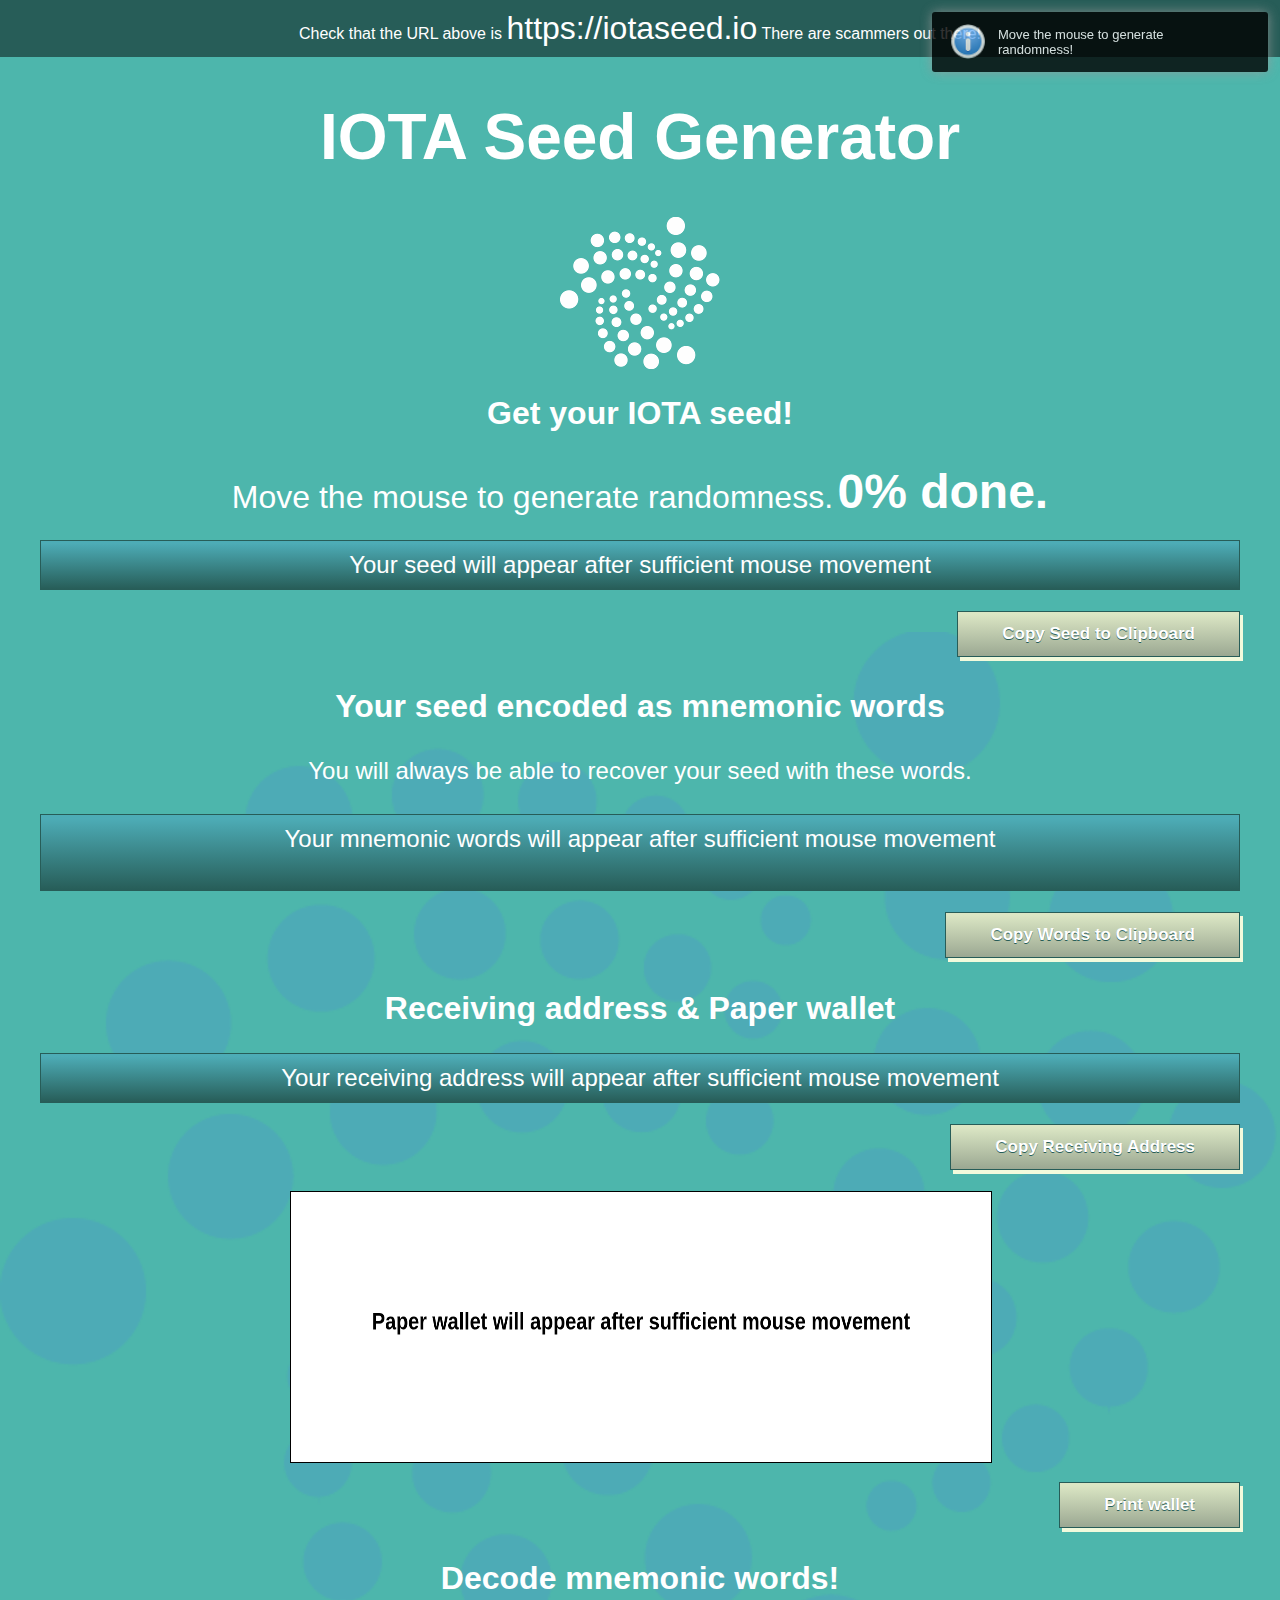
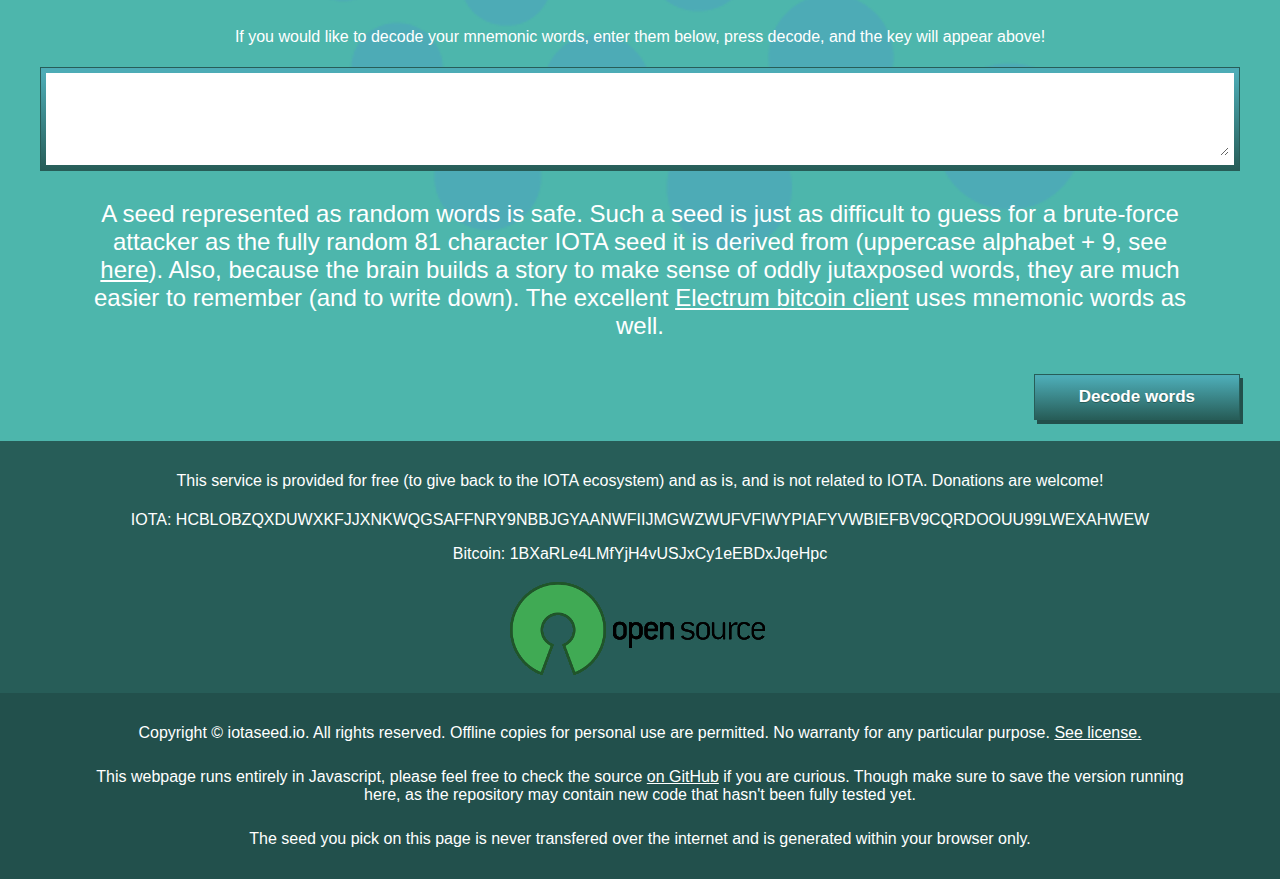
<file: index.html>
<!DOCTYPE html>
<html lang="en"><head>
    <link href="https://iotaseed.io/index.html" rel="canonical"/>
    <meta name="description" content="With iotaseed.io you can easily
    generate a seed for your IOTA wallet. And you can do so with unique
    randomness generated by moving your mouse! So your seed is truely
    random and secure, regardless of cryptographic weaknesses in your
    browser or Operating System.">
    <meta http-equiv="content-type" content="text/html; charset=UTF-8">
    <title>IOTA Seed Generator</title>
    <script type="text/javascript" src="jscript/all.mini.js"></script>
    <link rel="stylesheet" type="text/css" href="main.css">
    <link rel="shortcut icon" href="images/favicon.ico" type="image/x-icon">
    <link rel="icon" href="images/favicon.ico" type="image/x-icon">
  </head>
  <body>
    <div id="header">
      Check that the URL above is <span class="mouse">https://iotaseed.io</span> There are scammers out there!
    </div>
    <h1>IOTA Seed Generator</h1>
    <img class="logo" src="images/logo_small.png" alt="IOTA logo"/>

    <h2>Get your IOTA seed!</h2>

    <p class="box"><span class="mouse">Move the mouse to generate
      randomness.</span> <span id="entropy" class="done">0</span><span class="done">% done.</span> <span id="restart" class="smallish"></span></p>
    <p id="output" class="outputText">Your seed will appear after sufficient mouse movement</p>
    <p class="button"><button id="copyButton" data-clipboard-action="copy" data-clipboard-target="#output" disabled>Copy Seed to Clipboard</button></p>

    <h2>Your seed encoded as mnemonic words</h2>

    <p class="box smallish">You will always be able to recover your seed with these words.</p>

    <p id="outputWords" class="outputText">Your mnemonic words will appear after sufficient mouse movement</p>
    <p class="button"><button id="copyButtonWords" class="copyButton" data-clipboard-action="copy" data-clipboard-target="#outputWords" disabled>Copy Words to Clipboard</button></p>

    <h2>Receiving address & Paper wallet</h2>

    <p id="outputReceiving" class="outputText">Your receiving address will appear after sufficient mouse movement</p>
    <p class="button"><button id="copyButtonReceiving" data-clipboard-action="copy" data-clipboard-target="#outputReceiving" disabled>Copy Receiving Address</button></p>

    <div id="paperWallet">
      <canvas width="1700" height="540" id="imageCanvas"></canvas>
      <canvas hidden id="seedCanvas"></canvas>
      <canvas hidden id="addressCanvas"></canvas>
    </div>
    <p class="button"><button id="printButton" onclick="printWallet()" disabled>Print wallet</button></p>

    <h2>Decode mnemonic words!</h2>

    <p class="box">If you would like to decode your mnemonic words, enter them below,
    press decode, and the key will appear above!</p>

    <div class="inputWrapperWrapper"><div class="inputWrapper"><textarea id="inputWords"></textarea></div></div>

    <p class="box smallish">A seed represented as random words is safe. Such a seed
    is just as difficult to guess for a brute-force attacker as the fully 
    random 81 character IOTA seed it is derived from (uppercase alphabet 
    + 9, see <a href="https://iota.readme.io/v1.1.0/docs/fields">here</a>).
    Also, because the brain builds a story to make sense of oddly jutaxposed
    words, they are much easier to remember (and to write down).
    The excellent <a href="https://electrum.org/">Electrum bitcoin client</a> uses mnemonic words as well.
    </p>

    <p class="button"><button onclick="decodeWords()">Decode words</button></p>

    <div id="footer">
      <p class="box">This service is provided for free (to give back
      to the IOTA ecosystem) and as is, and is not related to IOTA.
      Donations are welcome!</p>
      <p>IOTA: HCBLOBZQXDUWXKFJJXNKWQGSAFFNRY9NBBJGYAANWFIIJMGWZWUFVFIWYPIAFYVWBIEFBV9CQRDOOUU99LWEXAHWEW</p>
      <p>Bitcoin: 1BXaRLe4LMfYjH4vUSJxCy1eEBDxJqeHpc</p>
      <a href="https://github.com/norbertvdberg/iotaseed"><img class="foot_logo" src="images/logo_small_bottom.png" alt="Reddit logo"/></a>
    </div>
    <div id="footerfooter">
      <p class="box">Copyright &copy; iotaseed.io. All rights
      reserved. Offline copies for personal use are permitted. No
      warranty for any particular purpose. <a href="LICENSE.txt">See
      license.</a></p>

      <p class="box">This webpage runs entirely in Javascript, please feel free to
      check the source <a href="https://github.com/norbertvdberg/iotaseed">on GitHub</a>
      if you are curious. Though make sure to save the version running
      here, as the repository may contain new code that hasn't been fully
      tested yet.</p>
      
      <p class="box">The seed you pick on this page is never
      transfered over the internet and is generated within your
      browser only.</p>
    </div>
    <script type="text/javascript" src="./jscript/notifier/Notifier.mini.js"></script>
</body></html>
</file>
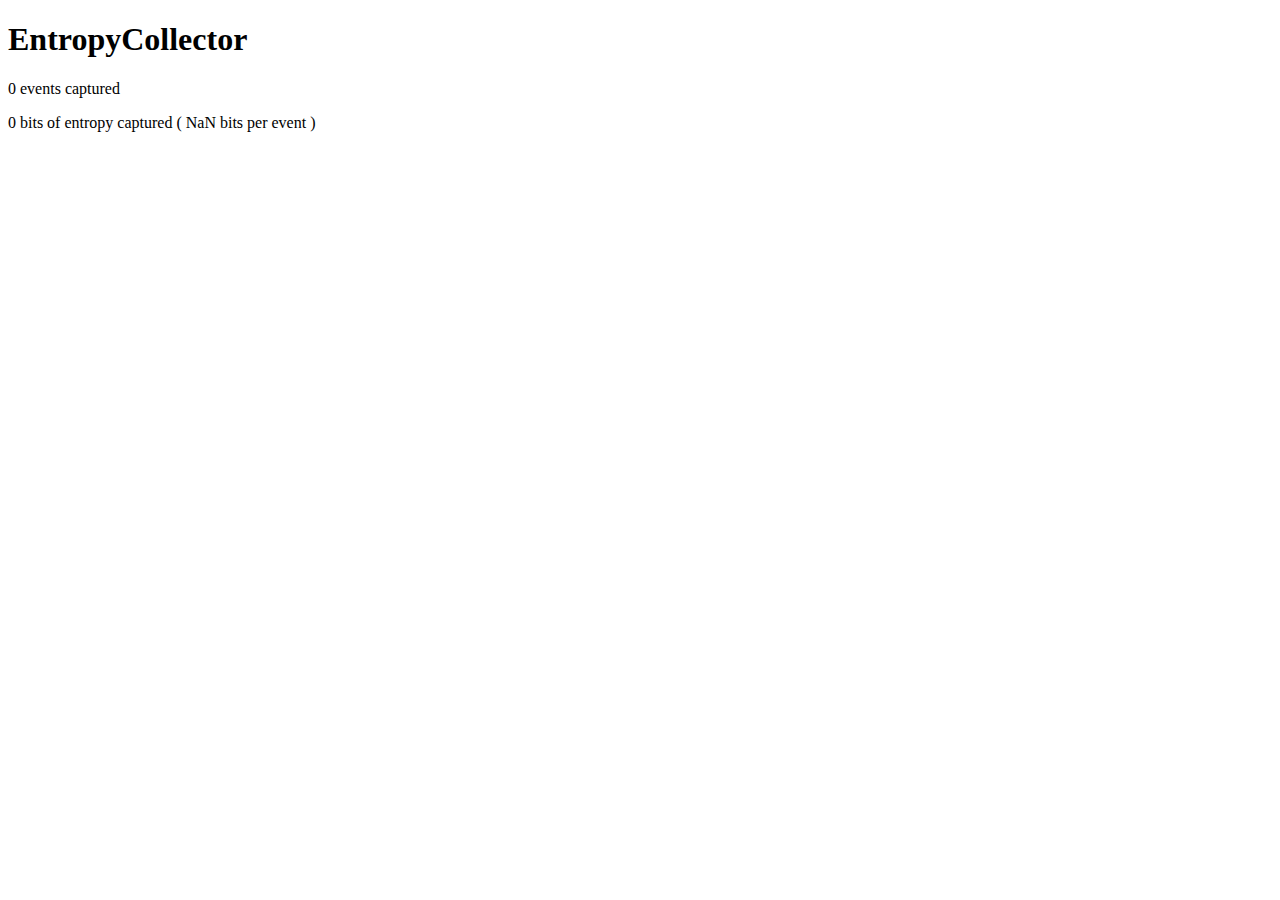
<file: jscript/entropy-collector/index.html>
<!DOCTYPE html>
<html>
<head>
<title>JavaScript entropy collector</title>
<script src="entropy-collector.js"></script>
</head>
<body>
<h1>EntropyCollector</h1>
<p><span id="events">0</span> events captured</p>
<p><span id="bits-total">-</span> bits of entropy captured ( <span id="bits-per-event">-</span> bits per event )</p>
<script type="text/javascript">
function print () {
    var n = EntropyCollector.eventsCaptured,
        e = EntropyCollector.estimatedEntropy;
    document.getElementById('events').textContent = n;
    document.getElementById('bits-total').textContent = e;
    document.getElementById('bits-per-event').textContent = e/n;
}

EntropyCollector.start();

setInterval( print, 300 );

</script>
</body>
</file>
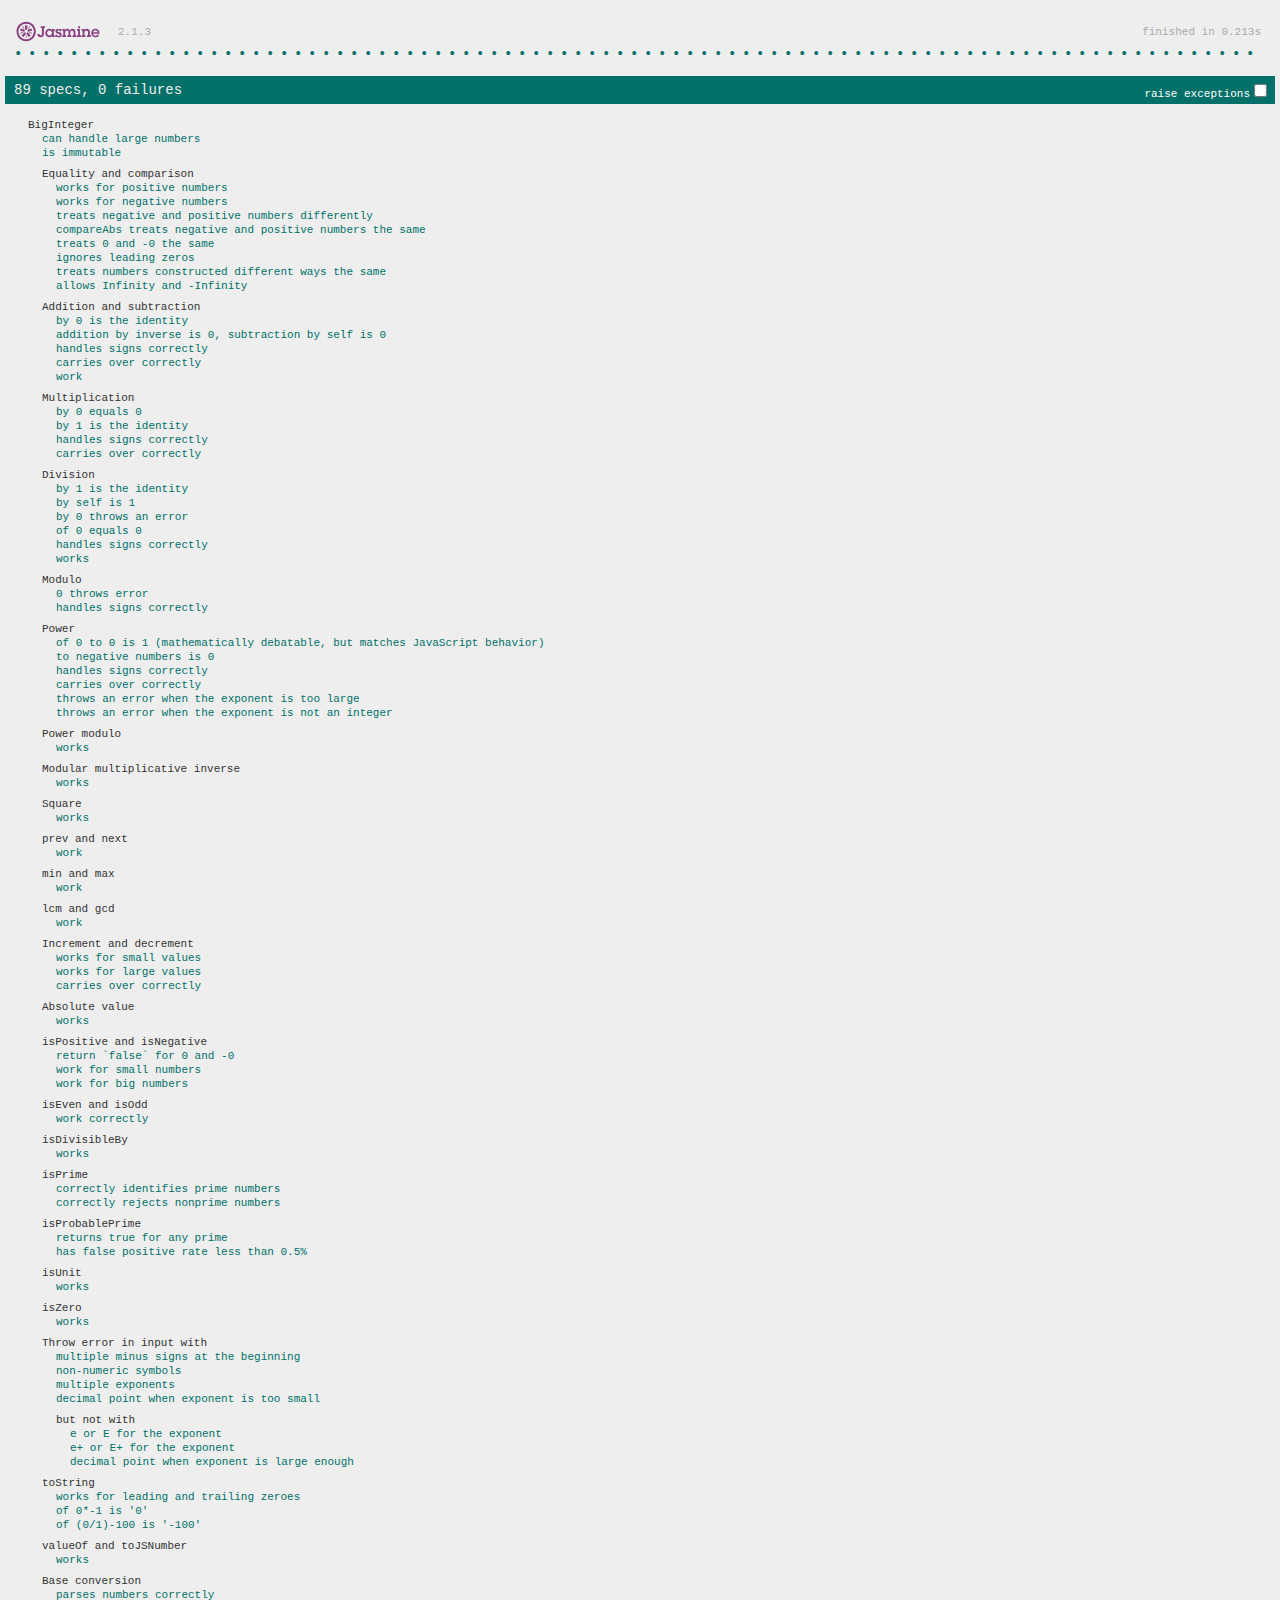
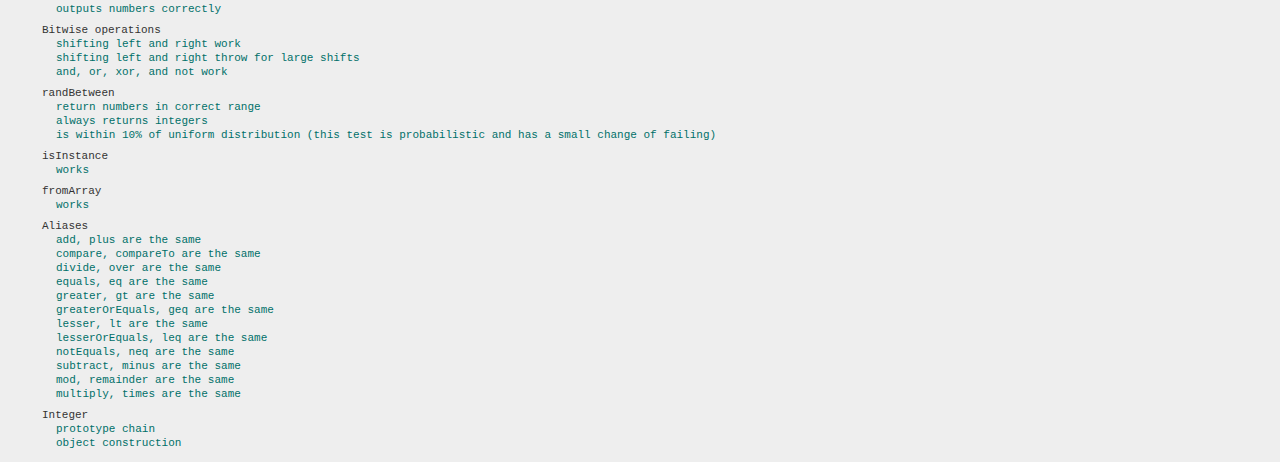
<file: jscript/BigInteger/spec/SpecRunner.html>
<!DOCTYPE html>
<html>
<head>
  <meta charset="utf-8">
  <title>BigInteger Tests</title>

  <link rel="shortcut icon" type="image/png" href="lib/jasmine-2.1.3/jasmine_favicon.png">
  <link rel="stylesheet" href="lib/jasmine-2.1.3/jasmine.css">

  <script src="lib/jasmine-2.1.3/jasmine.js"></script>
  <script src="lib/jasmine-2.1.3/jasmine-html.js"></script>
  <script src="lib/jasmine-2.1.3/boot.js"></script>

  <!-- include source files here... -->
  <script src="../BigInteger.js"></script>

  <!-- include spec files here... -->
  <script src="spec.js"></script>

</head>

<body>
</body>
</html>
</file>
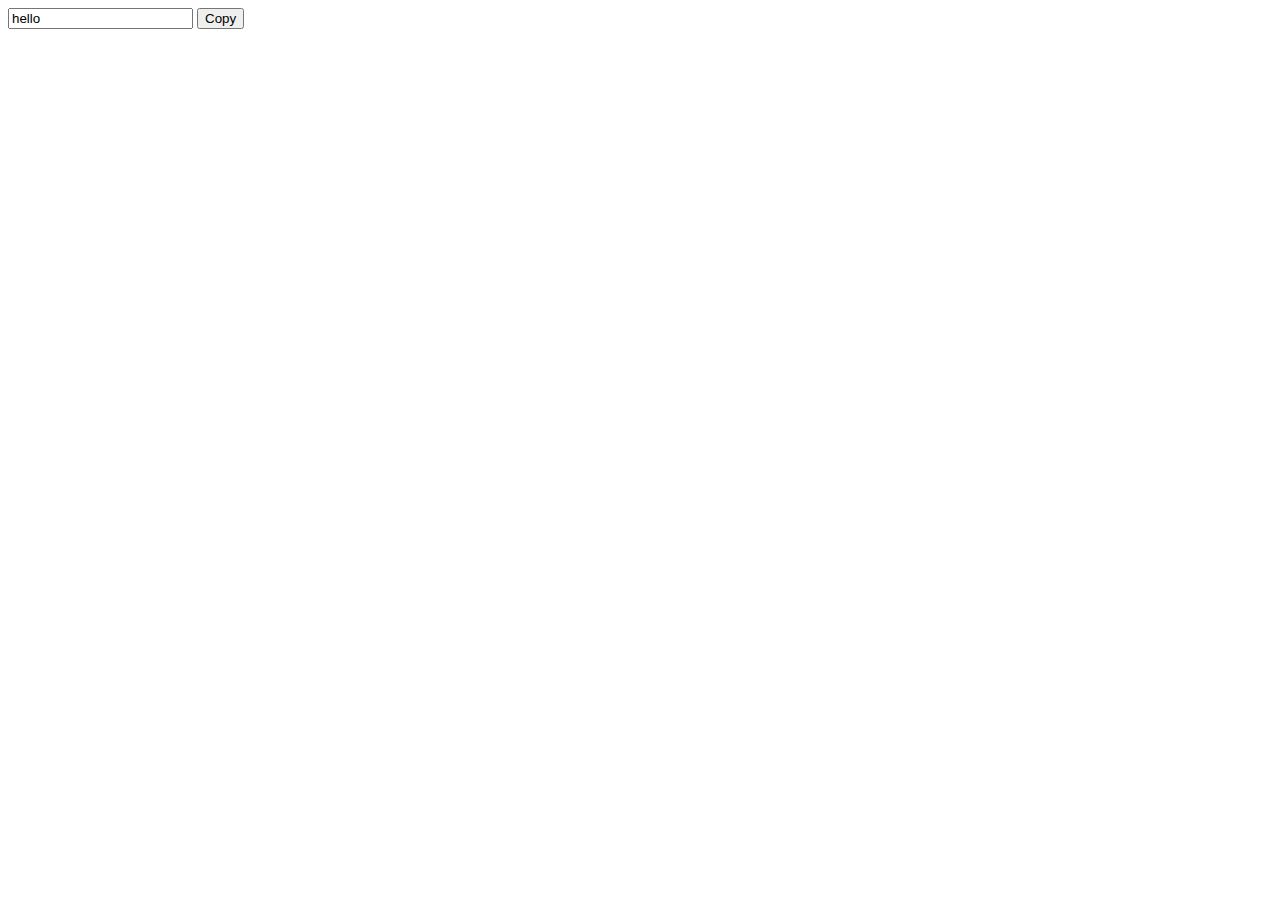
<file: jscript/clipboard/demo/target-input.html>
<!DOCTYPE html>
<html lang="en">
<head>
    <meta charset="UTF-8">
    <title>target-input</title>
    <meta name="viewport" content="width=device-width, initial-scale=1">
</head>
<body>
    <!-- 1. Define some markup -->
    <input id="foo" type="text" value="hello">
    <button class="btn" data-clipboard-action="copy" data-clipboard-target="#foo">Copy</button>

    <!-- 2. Include library -->
    <script src="../dist/clipboard.min.js"></script>

    <!-- 3. Instantiate clipboard -->
    <script>
    var clipboard = new Clipboard('.btn');

    clipboard.on('success', function(e) {
        console.log(e);
    });

    clipboard.on('error', function(e) {
        console.log(e);
    });
    </script>
</body>
</html>
</file>
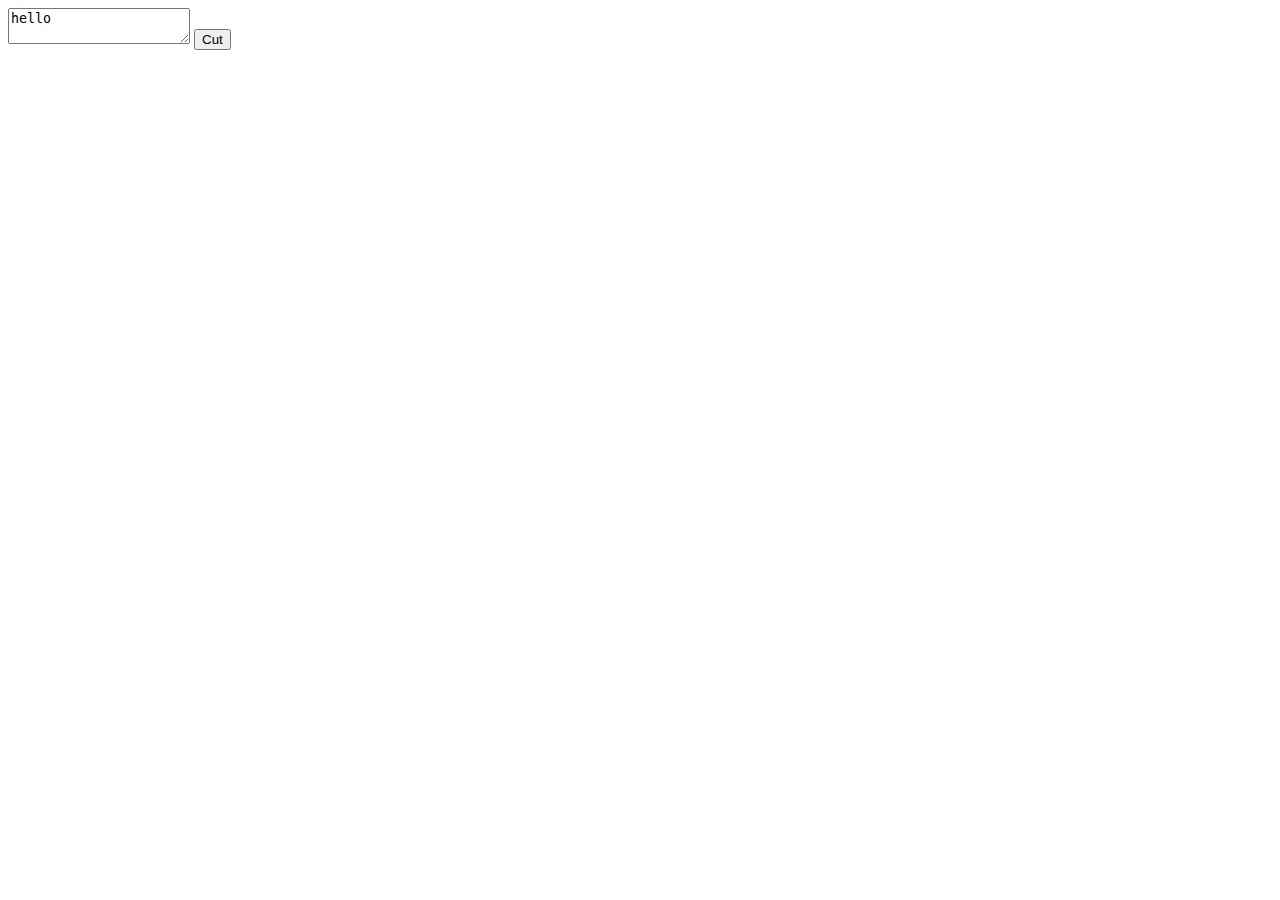
<file: jscript/clipboard/demo/target-textarea.html>
<!DOCTYPE html>
<html lang="en">
<head>
    <meta charset="UTF-8">
    <title>target-textarea</title>
    <meta name="viewport" content="width=device-width, initial-scale=1">
</head>
<body>
    <!-- 1. Define some markup -->
    <textarea id="bar">hello</textarea>
    <button class="btn" data-clipboard-action="cut" data-clipboard-target="#bar">Cut</button>

    <!-- 2. Include library -->
    <script src="../dist/clipboard.min.js"></script>

    <!-- 3. Instantiate clipboard -->
    <script>
    var clipboard = new Clipboard('.btn');

    clipboard.on('success', function(e) {
        console.log(e);
    });

    clipboard.on('error', function(e) {
        console.log(e);
    });
    </script>
</body>
</html>
</file>
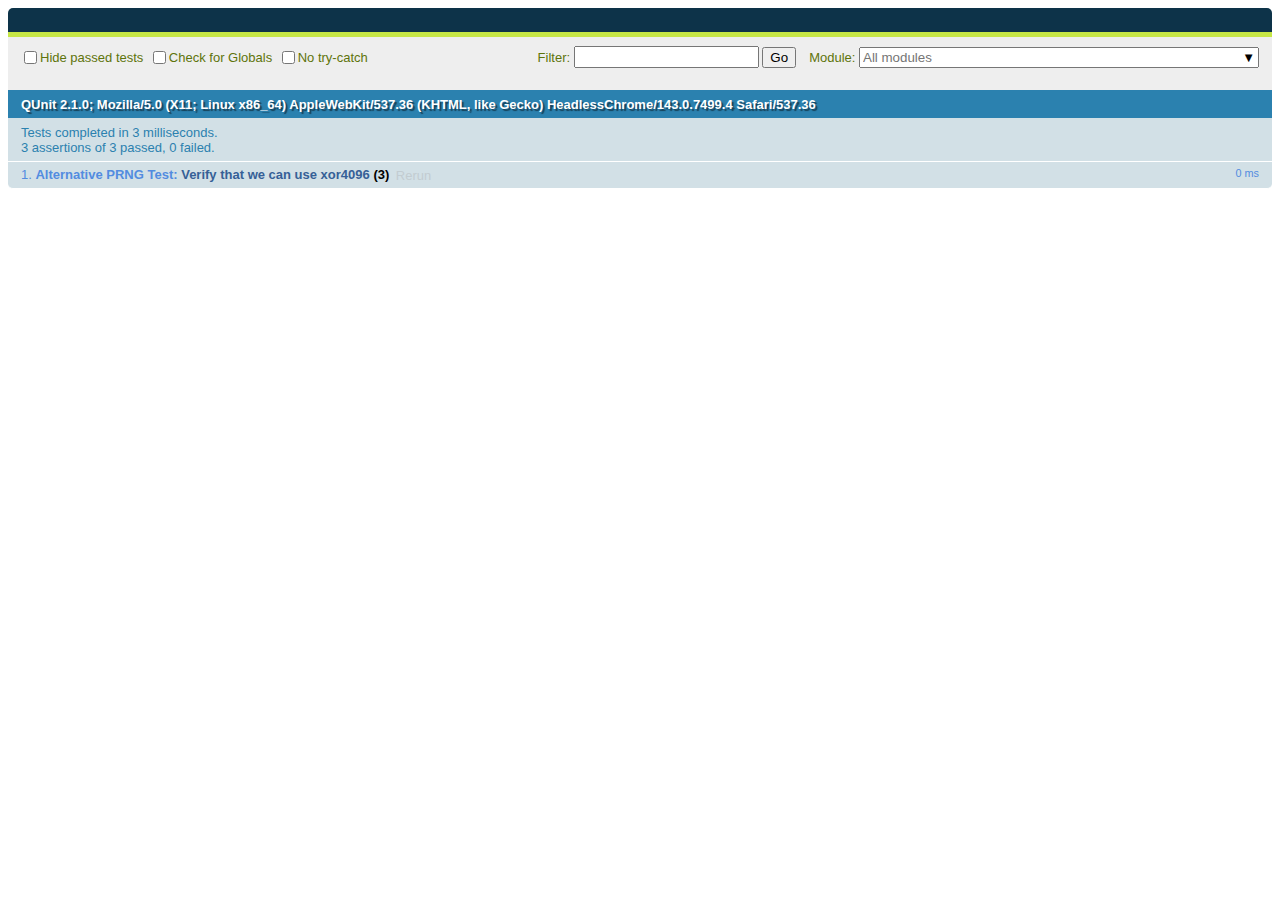
<file: jscript/seedrandom/test/altprng.html>
<html>
<head>
<link rel="stylesheet" href="lib/qunit.css">
</head>
<body>
<div id="qunit"></div>
<div id="qunit-fixture"></div>
<script src="../lib/xor4096.min.js"></script>
<script src="lib/qunit.js"></script>
<script>
QUnit.module("Alternative PRNG Test");

QUnit.test("Verify that we can use xor4096", function(assert) {
// Use xor4096 for Richard Brent's xorgens-4096 algorithm.
var xorgen = new xor4096('hello.');

// By default provides 32 bits of randomness in a float.
assert.equal(xorgen(), 0.9798525865189731);

// Use "double" to get 56 bits of randomness.
assert.equal(xorgen.double(), 0.03583478477375346);

// Use "int32" to get a 32 bit (signed) integer.
assert.equal(xorgen.int32(), 1341429986);

});
</script>
</html>
</file>
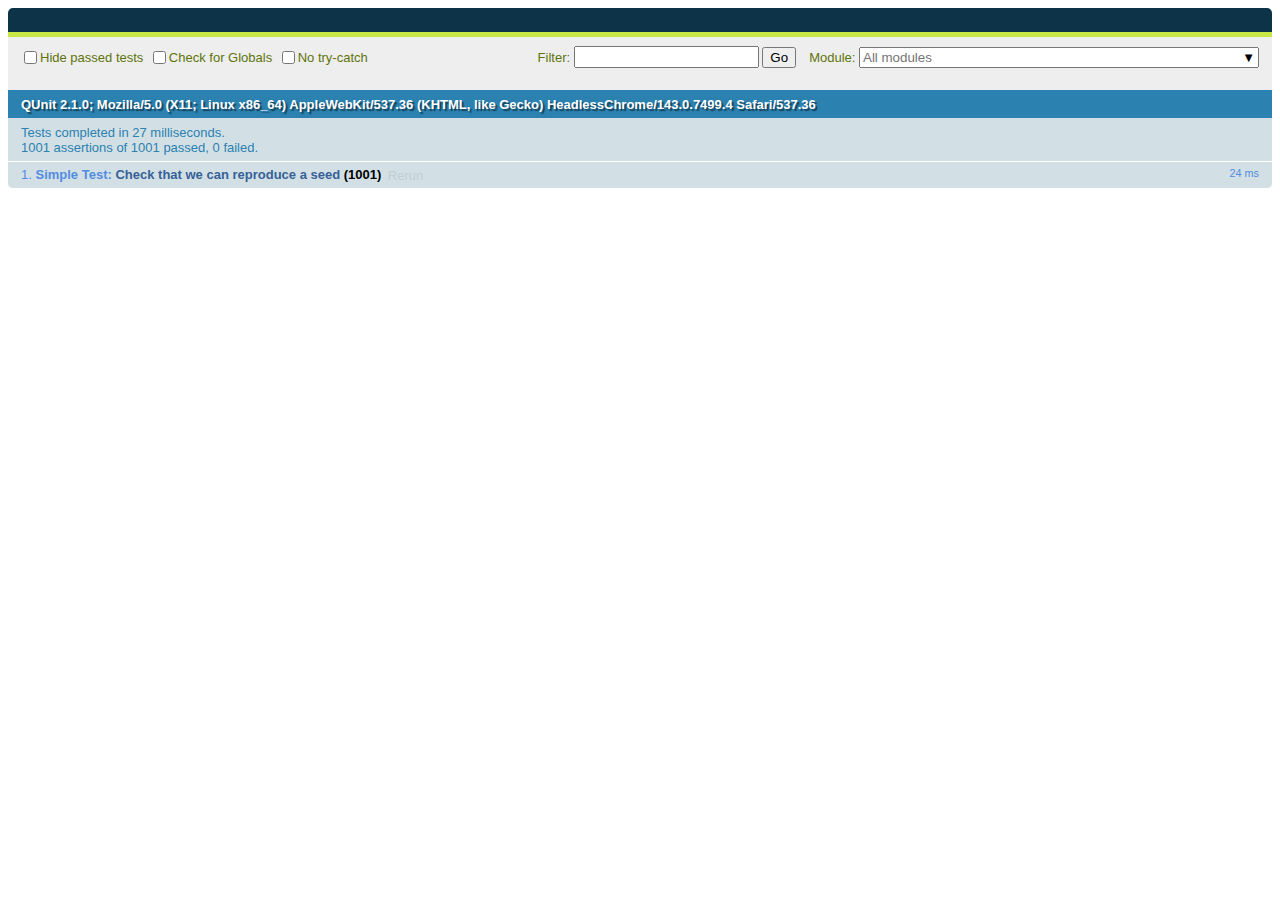
<file: jscript/seedrandom/test/autoseed.html>
<html>
<head>
<link rel="stylesheet" href="lib/qunit.css">
</head>
<body>
<div id="qunit"></div>
<div id="qunit-fixture"></div>
<script src="lib/qunit.js"></script>
<script src="../seedrandom.js"></script>
<script>
QUnit.module("Simple Test");

QUnit.test("Check that we can reproduce a seed", function(assert) {
  var seed;
  var time = new Date().getTime();
  var seediter = 50;
  for (var k = 0; k < seediter; ++k) {
    seed = Math.seedrandom();
  }
  var seedtime = (new Date().getTime() - time) / seediter;

  time = new Date().getTime();
  var vals = [];
  var iters = 1000;
  var j;
  for (j = 0; j < iters; ++j) {
    var saw = Math.random();
    vals.push(saw);
  }
  time = new Date().getTime() - time;
  var errors = 0;
  Math.seedrandom(seed);
  for (j = 0; j < vals.length; ++j) {
    var saw = vals[j];
    var got = Math.random();
    assert.equal(saw, got, saw + " vs " + got);
  }

  assert.ok(true, '' +
     'Seeding took ' + seedtime + ' ms per seedrandom' +
     ' in ' + time + ' ms for ' + iters +
     ' calls, ' + (time / iters) + ' ms per random()' + '');
});
</script>
</body>
</html>
</file>
<file: main.css>
body {
  background: #4db6ac;
  background-image: url("images/logo_white.png");
  background-repeat: no-repeat;
  background-position: center; 
  font-family: sans-serif;
  -ms-text-size-adjust: 100%;
  -webkit-text-size-adjust: 100%;
  color: #ffffff;
  margin: 0px;
  padding: 0px;
}
#header, #footer {
  text-align: center;
  background: #275d58;
  margin: 0px;
  padding: 10px;
}
#footerfooter {
  text-align: center;
  background: #22504c;
  margin: 0px;
  padding: 10px;
}
h1 {
  font-size: 4em;
  text-align: center;
  color: #ffffff;
}
h2 {
  font-size: 2em;
  text-align: center;
}
img.logo {
  display: block;
  margin-left: auto;
  margin-right: auto;
}
p {
  text-align: center;
}
p.button {
  text-align: right;
}
p.box {
  padding: 5px 80px;
}
a {
  color: #ffffff;
}
#paperWallet {
  width: 700px;
  height: 270px;
  left: 50%;
	margin:0 auto;
}
canvas {
  border: 1px solid black;
  background-color: #FFF;
  width: 700px;
  height: 270px;
}
.mouse {
  font-size: 2em;
}
.done {
  font-size: 3em;
  font-weight: bold;
  color: #ffffff;
}
.smallish {
  font-size: 1.5em;
}
button {
  -moz-box-shadow: 3px 4px 0px 0px #22504c;
  -webkit-box-shadow: 3px 4px 0px 0px #22504c;
  box-shadow: 3px 4px 0px 0px #22504c;
  background:-webkit-gradient(linear, left top, left bottom, color-stop(0.05, #4dacb6), color-stop(1, #275d58));
  background:-moz-linear-gradient(top, #4dacb6 5%, #275d58 100%);
  background:-webkit-linear-gradient(top, #4dacb6 5%, #275d58 100%);
  background:-o-linear-gradient(top, #4dacb6 5%, #275d58 100%);
  background:-ms-linear-gradient(top, #4dacb6 5%, #275d58 100%);
  background:linear-gradient(to bottom, #4dacb6 5%, #275d58 100%);
  filter:progid:DXImageTransform.Microsoft.gradient(startColorstr='#4dacb6', endColorstr='#275d58',GradientType=0);
  background-color: #4dacb6;
  border: 1px solid #275d58;
  display: inline-block;
  cursor: pointer;
  color: #ffffff;
  font-family: Arial;
  font-size: 17px;
  font-weight: bold;
  padding: 12px 44px;
  margin: 5px 40px 5px 10px;
  text-decoration: none;
  text-shadow: 0px 1px 0px #275d58;
}
button:hover {
  background:-webkit-gradient(linear, left top, left bottom, color-stop(0.05, #275d58), color-stop(1, #4dacb6));
  background:-moz-linear-gradient(top, #275d58 5%, #4dacb6 100%);
  background:-webkit-linear-gradient(top, #275d58 5%, #4dacb6 100%);
  background:-o-linear-gradient(top, #275d58 5%, #4dacb6 100%);
  background:-ms-linear-gradient(top, #275d58 5%, #4dacb6 100%);
  background:linear-gradient(to bottom, #275d58 5%, #4dacb6 100%);
  filter:progid:DXImageTransform.Microsoft.gradient(startColorstr='#275d58', endColorstr='#4dacb6',GradientType=0);
  background-color: #275d58;
}
button:active {
  position:relative;
  top:1px;
}
button:disabled,
button[disabled]{
  -moz-box-shadow: 3px 4px 0px 0px #f2fadc;
  -webkit-box-shadow: 3px 4px 0px 0px #f2fadc;
  box-shadow: 3px 4px 0px 0px #f2fadc;
  background:-webkit-gradient(linear, left top, left bottom, color-stop(0.05, #dbe6c4), color-stop(1, #9ba892));
  background:-moz-linear-gradient(top, #dbe6c4 5%, #9ba892 100%);
  background:-webkit-linear-gradient(top, #dbe6c4 5%, #9ba892 100%);
  background:-o-linear-gradient(top, #dbe6c4 5%, #9ba892 100%);
  background:-ms-linear-gradient(top, #dbe6c4 5%, #9ba892 100%);
  background:linear-gradient(to bottom, #dbe6c4 5%, #9ba892 100%);
  filter:progid:DXImageTransform.Microsoft.gradient(startColorstr='#dbe6c4', endColorstr='#9ba892',GradientType=0);
  background-color: #dbe6c4;
}

.outputText {
  background:-webkit-gradient(linear, left top, left bottom, color-stop(0.05, #4dacb6), color-stop(1, #275d58));
  background:-moz-linear-gradient(top, #4dacb6 5%, #275d58 100%);
  background:-webkit-linear-gradient(top, #4dacb6 5%, #275d58 100%);
  background:-o-linear-gradient(top, #4dacb6 5%, #275d58 100%);
  background:-ms-linear-gradient(top, #4dacb6 5%, #275d58 100%);
  background:linear-gradient(to bottom, #4dacb6 5%, #275d58 100%);
  filter:progid:DXImageTransform.Microsoft.gradient(startColorstr='#4dacb6', endColorstr='#275d58',GradientType=0);
  background-color: #4dacb6;
  border:1px solid #275d58;
  min-width: 100px;
  left: 10px;
  right: auto;
  padding: 10px 10px;
  margin: 5px 40px;
  text-align: center;
  font-size: 1.5em;
  color: #ffffff;
}
#outputWords {
  min-height: 2.3em;
}
textarea {
  border: none;
  width: 100%;
  height: 4em;
  padding: 0px;
  font-size: 1.5em;
} 
.inputWrapper {
  background-color: #ffffff;
  padding: 5px;
}
.inputWrapperWrapper {
  background:-webkit-gradient(linear, left top, left bottom, color-stop(0.05, #4dacb6), color-stop(1, #275d58));
  background:-moz-linear-gradient(top, #4dacb6 5%, #275d58 100%);
  background:-webkit-linear-gradient(top, #4dacb6 5%, #275d58 100%);
  background:-o-linear-gradient(top, #4dacb6 5%, #275d58 100%);
  background:-ms-linear-gradient(top, #4dacb6 5%, #275d58 100%);
  background:linear-gradient(to bottom, #4dacb6 5%, #275d58 100%);
  filter:progid:DXImageTransform.Microsoft.gradient(startColorstr='#4dacb6', endColorstr='#275d58',GradientType=0);
  background-color: #4dacb6;
  border: 1px solid #275d58;
  margin: 5px 40px;
  padding: 5px;
}
@media print {
  body * {
    visibility: hidden;
  }
  #paperWallet, #paperWallet * {
    visibility: visible;
  }
  #paperWallet {
    position: absolute;
    left: 100px;
    top: 100px;
  }
}
</file>
<file: jscript/BigInteger/spec/lib/jasmine-2.1.3/jasmine.css>
body { overflow-y: scroll; }

.jasmine_html-reporter { background-color: #eeeeee; padding: 5px; margin: -8px; font-size: 11px; font-family: Monaco, "Lucida Console", monospace; line-height: 14px; color: #333333; }
.jasmine_html-reporter a { text-decoration: none; }
.jasmine_html-reporter a:hover { text-decoration: underline; }
.jasmine_html-reporter p, .jasmine_html-reporter h1, .jasmine_html-reporter h2, .jasmine_html-reporter h3, .jasmine_html-reporter h4, .jasmine_html-reporter h5, .jasmine_html-reporter h6 { margin: 0; line-height: 14px; }
.jasmine_html-reporter .banner, .jasmine_html-reporter .symbol-summary, .jasmine_html-reporter .summary, .jasmine_html-reporter .result-message, .jasmine_html-reporter .spec .description, .jasmine_html-reporter .spec-detail .description, .jasmine_html-reporter .alert .bar, .jasmine_html-reporter .stack-trace { padding-left: 9px; padding-right: 9px; }
.jasmine_html-reporter .banner { position: relative; }
.jasmine_html-reporter .banner .title { background: url('[data-uri]') no-repeat; background: url('[data-uri]') no-repeat, none; -webkit-background-size: 100%; -moz-background-size: 100%; -o-background-size: 100%; background-size: 100%; display: block; float: left; width: 90px; height: 25px; }
.jasmine_html-reporter .banner .version { margin-left: 14px; position: relative; top: 6px; }
.jasmine_html-reporter .banner .duration { position: absolute; right: 14px; top: 6px; }
.jasmine_html-reporter #jasmine_content { position: fixed; right: 100%; }
.jasmine_html-reporter .version { color: #aaaaaa; }
.jasmine_html-reporter .banner { margin-top: 14px; }
.jasmine_html-reporter .duration { color: #aaaaaa; float: right; }
.jasmine_html-reporter .symbol-summary { overflow: hidden; *zoom: 1; margin: 14px 0; }
.jasmine_html-reporter .symbol-summary li { display: inline-block; height: 8px; width: 14px; font-size: 16px; }
.jasmine_html-reporter .symbol-summary li.passed { font-size: 14px; }
.jasmine_html-reporter .symbol-summary li.passed:before { color: #007069; content: "\02022"; }
.jasmine_html-reporter .symbol-summary li.failed { line-height: 9px; }
.jasmine_html-reporter .symbol-summary li.failed:before { color: #ca3a11; content: "\d7"; font-weight: bold; margin-left: -1px; }
.jasmine_html-reporter .symbol-summary li.disabled { font-size: 14px; }
.jasmine_html-reporter .symbol-summary li.disabled:before { color: #bababa; content: "\02022"; }
.jasmine_html-reporter .symbol-summary li.pending { line-height: 17px; }
.jasmine_html-reporter .symbol-summary li.pending:before { color: #ba9d37; content: "*"; }
.jasmine_html-reporter .symbol-summary li.empty { font-size: 14px; }
.jasmine_html-reporter .symbol-summary li.empty:before { color: #ba9d37; content: "\02022"; }
.jasmine_html-reporter .exceptions { color: #fff; float: right; margin-top: 5px; margin-right: 5px; }
.jasmine_html-reporter .bar { line-height: 28px; font-size: 14px; display: block; color: #eee; }
.jasmine_html-reporter .bar.failed { background-color: #ca3a11; }
.jasmine_html-reporter .bar.passed { background-color: #007069; }
.jasmine_html-reporter .bar.skipped { background-color: #bababa; }
.jasmine_html-reporter .bar.errored { background-color: #ca3a11; }
.jasmine_html-reporter .bar.menu { background-color: #fff; color: #aaaaaa; }
.jasmine_html-reporter .bar.menu a { color: #333333; }
.jasmine_html-reporter .bar a { color: white; }
.jasmine_html-reporter.spec-list .bar.menu.failure-list, .jasmine_html-reporter.spec-list .results .failures { display: none; }
.jasmine_html-reporter.failure-list .bar.menu.spec-list, .jasmine_html-reporter.failure-list .summary { display: none; }
.jasmine_html-reporter .running-alert { background-color: #666666; }
.jasmine_html-reporter .results { margin-top: 14px; }
.jasmine_html-reporter.showDetails .summaryMenuItem { font-weight: normal; text-decoration: inherit; }
.jasmine_html-reporter.showDetails .summaryMenuItem:hover { text-decoration: underline; }
.jasmine_html-reporter.showDetails .detailsMenuItem { font-weight: bold; text-decoration: underline; }
.jasmine_html-reporter.showDetails .summary { display: none; }
.jasmine_html-reporter.showDetails #details { display: block; }
.jasmine_html-reporter .summaryMenuItem { font-weight: bold; text-decoration: underline; }
.jasmine_html-reporter .summary { margin-top: 14px; }
.jasmine_html-reporter .summary ul { list-style-type: none; margin-left: 14px; padding-top: 0; padding-left: 0; }
.jasmine_html-reporter .summary ul.suite { margin-top: 7px; margin-bottom: 7px; }
.jasmine_html-reporter .summary li.passed a { color: #007069; }
.jasmine_html-reporter .summary li.failed a { color: #ca3a11; }
.jasmine_html-reporter .summary li.empty a { color: #ba9d37; }
.jasmine_html-reporter .summary li.pending a { color: #ba9d37; }
.jasmine_html-reporter .description + .suite { margin-top: 0; }
.jasmine_html-reporter .suite { margin-top: 14px; }
.jasmine_html-reporter .suite a { color: #333333; }
.jasmine_html-reporter .failures .spec-detail { margin-bottom: 28px; }
.jasmine_html-reporter .failures .spec-detail .description { background-color: #ca3a11; }
.jasmine_html-reporter .failures .spec-detail .description a { color: white; }
.jasmine_html-reporter .result-message { padding-top: 14px; color: #333333; white-space: pre; }
.jasmine_html-reporter .result-message span.result { display: block; }
.jasmine_html-reporter .stack-trace { margin: 5px 0 0 0; max-height: 224px; overflow: auto; line-height: 18px; color: #666666; border: 1px solid #ddd; background: white; white-space: pre; }
</file>
<file: jscript/seedrandom/test/lib/qunit.css>
/*!
 * QUnit 2.1.0
 * https://qunitjs.com/
 *
 * Copyright jQuery Foundation and other contributors
 * Released under the MIT license
 * https://jquery.org/license
 *
 * Date: 2016-12-06T04:45Z
 */

/** Font Family and Sizes */

#qunit-tests, #qunit-header, #qunit-banner, #qunit-testrunner-toolbar, #qunit-filteredTest, #qunit-userAgent, #qunit-testresult {
	font-family: "Helvetica Neue Light", "HelveticaNeue-Light", "Helvetica Neue", Calibri, Helvetica, Arial, sans-serif;
}

#qunit-testrunner-toolbar, #qunit-filteredTest, #qunit-userAgent, #qunit-testresult, #qunit-tests li { font-size: small; }
#qunit-tests { font-size: smaller; }


/** Resets */

#qunit-tests, #qunit-header, #qunit-banner, #qunit-filteredTest, #qunit-userAgent, #qunit-testresult, #qunit-modulefilter {
	margin: 0;
	padding: 0;
}


/** Header (excluding toolbar) */

#qunit-header {
	padding: 0.5em 0 0.5em 1em;

	color: #8699A4;
	background-color: #0D3349;

	font-size: 1.5em;
	line-height: 1em;
	font-weight: 400;

	border-radius: 5px 5px 0 0;
}

#qunit-header a {
	text-decoration: none;
	color: #C2CCD1;
}

#qunit-header a:hover,
#qunit-header a:focus {
	color: #FFF;
}

#qunit-banner {
	height: 5px;
}

#qunit-filteredTest {
	padding: 0.5em 1em 0.5em 1em;
	color: #366097;
	background-color: #F4FF77;
}

#qunit-userAgent {
	padding: 0.5em 1em 0.5em 1em;
	color: #FFF;
	background-color: #2B81AF;
	text-shadow: rgba(0, 0, 0, 0.5) 2px 2px 1px;
}


/** Toolbar */

#qunit-testrunner-toolbar {
	padding: 0.5em 1em 0.5em 1em;
	color: #5E740B;
	background-color: #EEE;
}

#qunit-testrunner-toolbar .clearfix {
	height: 0;
	clear: both;
}

#qunit-testrunner-toolbar label {
	display: inline-block;
}

#qunit-testrunner-toolbar input[type=checkbox],
#qunit-testrunner-toolbar input[type=radio] {
	margin: 3px;
	vertical-align: -2px;
}

#qunit-testrunner-toolbar input[type=text] {
	box-sizing: border-box;
	height: 1.6em;
}

.qunit-url-config,
.qunit-filter,
#qunit-modulefilter {
	display: inline-block;
	line-height: 2.1em;
}

.qunit-filter,
#qunit-modulefilter {
	float: right;
	position: relative;
	margin-left: 1em;
}

.qunit-url-config label {
	margin-right: 0.5em;
}

#qunit-modulefilter-search {
	box-sizing: border-box;
	width: 400px;
}

#qunit-modulefilter-search-container:after {
	position: absolute;
	right: 0.3em;
	content: "\25bc";
	color: black;
}

#qunit-modulefilter-dropdown {
	/* align with #qunit-modulefilter-search */
	box-sizing: border-box;
	width: 400px;
	position: absolute;
	right: 0;
	top: 50%;
	margin-top: 0.8em;

	border: 1px solid #D3D3D3;
	border-top: none;
	border-radius: 0 0 .25em .25em;
	color: #000;
	background-color: #F5F5F5;
	z-index: 99;
}

#qunit-modulefilter-dropdown a {
	color: inherit;
	text-decoration: none;
}

#qunit-modulefilter-dropdown .clickable.checked {
	font-weight: bold;
	color: #000;
	background-color: #D2E0E6;
}

#qunit-modulefilter-dropdown .clickable:hover {
	color: #FFF;
	background-color: #0D3349;
}

#qunit-modulefilter-actions {
	display: block;
	overflow: auto;

	/* align with #qunit-modulefilter-dropdown-list */
	font: smaller/1.5em sans-serif;
}

#qunit-modulefilter-dropdown #qunit-modulefilter-actions > * {
	box-sizing: border-box;
	max-height: 2.8em;
	display: block;
	padding: 0.4em;
}

#qunit-modulefilter-dropdown #qunit-modulefilter-actions > button {
	float: right;
	font: inherit;
}

#qunit-modulefilter-dropdown #qunit-modulefilter-actions > :last-child {
	/* insert padding to align with checkbox margins */
	padding-left: 3px;
}

#qunit-modulefilter-dropdown-list {
	max-height: 200px;
	overflow-y: auto;
	margin: 0;
	border-top: 2px groove threedhighlight;
	padding: 0.4em 0 0;
	font: smaller/1.5em sans-serif;
}

#qunit-modulefilter-dropdown-list li {
	white-space: nowrap;
	overflow: hidden;
	text-overflow: ellipsis;
}

#qunit-modulefilter-dropdown-list .clickable {
	display: block;
	padding-left: 0.15em;
}


/** Tests: Pass/Fail */

#qunit-tests {
	list-style-position: inside;
}

#qunit-tests li {
	padding: 0.4em 1em 0.4em 1em;
	border-bottom: 1px solid #FFF;
	list-style-position: inside;
}

#qunit-tests > li {
	display: none;
}

#qunit-tests li.running,
#qunit-tests li.pass,
#qunit-tests li.fail,
#qunit-tests li.skipped {
	display: list-item;
}

#qunit-tests.hidepass {
	position: relative;
}

#qunit-tests.hidepass li.running,
#qunit-tests.hidepass li.pass {
	visibility: hidden;
	position: absolute;
	width:   0;
	height:  0;
	padding: 0;
	border:  0;
	margin:  0;
}

#qunit-tests li strong {
	cursor: pointer;
}

#qunit-tests li.skipped strong {
	cursor: default;
}

#qunit-tests li a {
	padding: 0.5em;
	color: #C2CCD1;
	text-decoration: none;
}

#qunit-tests li p a {
	padding: 0.25em;
	color: #6B6464;
}
#qunit-tests li a:hover,
#qunit-tests li a:focus {
	color: #000;
}

#qunit-tests li .runtime {
	float: right;
	font-size: smaller;
}

.qunit-assert-list {
	margin-top: 0.5em;
	padding: 0.5em;

	background-color: #FFF;

	border-radius: 5px;
}

.qunit-source {
	margin: 0.6em 0 0.3em;
}

.qunit-collapsed {
	display: none;
}

#qunit-tests table {
	border-collapse: collapse;
	margin-top: 0.2em;
}

#qunit-tests th {
	text-align: right;
	vertical-align: top;
	padding: 0 0.5em 0 0;
}

#qunit-tests td {
	vertical-align: top;
}

#qunit-tests pre {
	margin: 0;
	white-space: pre-wrap;
	word-wrap: break-word;
}

#qunit-tests del {
	color: #374E0C;
	background-color: #E0F2BE;
	text-decoration: none;
}

#qunit-tests ins {
	color: #500;
	background-color: #FFCACA;
	text-decoration: none;
}

/*** Test Counts */

#qunit-tests b.counts                       { color: #000; }
#qunit-tests b.passed                       { color: #5E740B; }
#qunit-tests b.failed                       { color: #710909; }

#qunit-tests li li {
	padding: 5px;
	background-color: #FFF;
	border-bottom: none;
	list-style-position: inside;
}

/*** Passing Styles */

#qunit-tests li li.pass {
	color: #3C510C;
	background-color: #FFF;
	border-left: 10px solid #C6E746;
}

#qunit-tests .pass                          { color: #528CE0; background-color: #D2E0E6; }
#qunit-tests .pass .test-name               { color: #366097; }

#qunit-tests .pass .test-actual,
#qunit-tests .pass .test-expected           { color: #999; }

#qunit-banner.qunit-pass                    { background-color: #C6E746; }

/*** Failing Styles */

#qunit-tests li li.fail {
	color: #710909;
	background-color: #FFF;
	border-left: 10px solid #EE5757;
	white-space: pre;
}

#qunit-tests > li:last-child {
	border-radius: 0 0 5px 5px;
}

#qunit-tests .fail                          { color: #000; background-color: #EE5757; }
#qunit-tests .fail .test-name,
#qunit-tests .fail .module-name             { color: #000; }

#qunit-tests .fail .test-actual             { color: #EE5757; }
#qunit-tests .fail .test-expected           { color: #008000; }

#qunit-banner.qunit-fail                    { background-color: #EE5757; }

/*** Skipped tests */

#qunit-tests .skipped {
	background-color: #EBECE9;
}

#qunit-tests .qunit-skipped-label {
	background-color: #F4FF77;
	display: inline-block;
	font-style: normal;
	color: #366097;
	line-height: 1.8em;
	padding: 0 0.5em;
	margin: -0.4em 0.4em -0.4em 0;
}

/** Result */

#qunit-testresult {
	padding: 0.5em 1em 0.5em 1em;

	color: #2B81AF;
	background-color: #D2E0E6;

	border-bottom: 1px solid #FFF;
}
#qunit-testresult .module-name {
	font-weight: 700;
}

/** Fixture */

#qunit-fixture {
	position: absolute;
	top: -10000px;
	left: -10000px;
	width: 1000px;
	height: 1000px;
}
</file>
